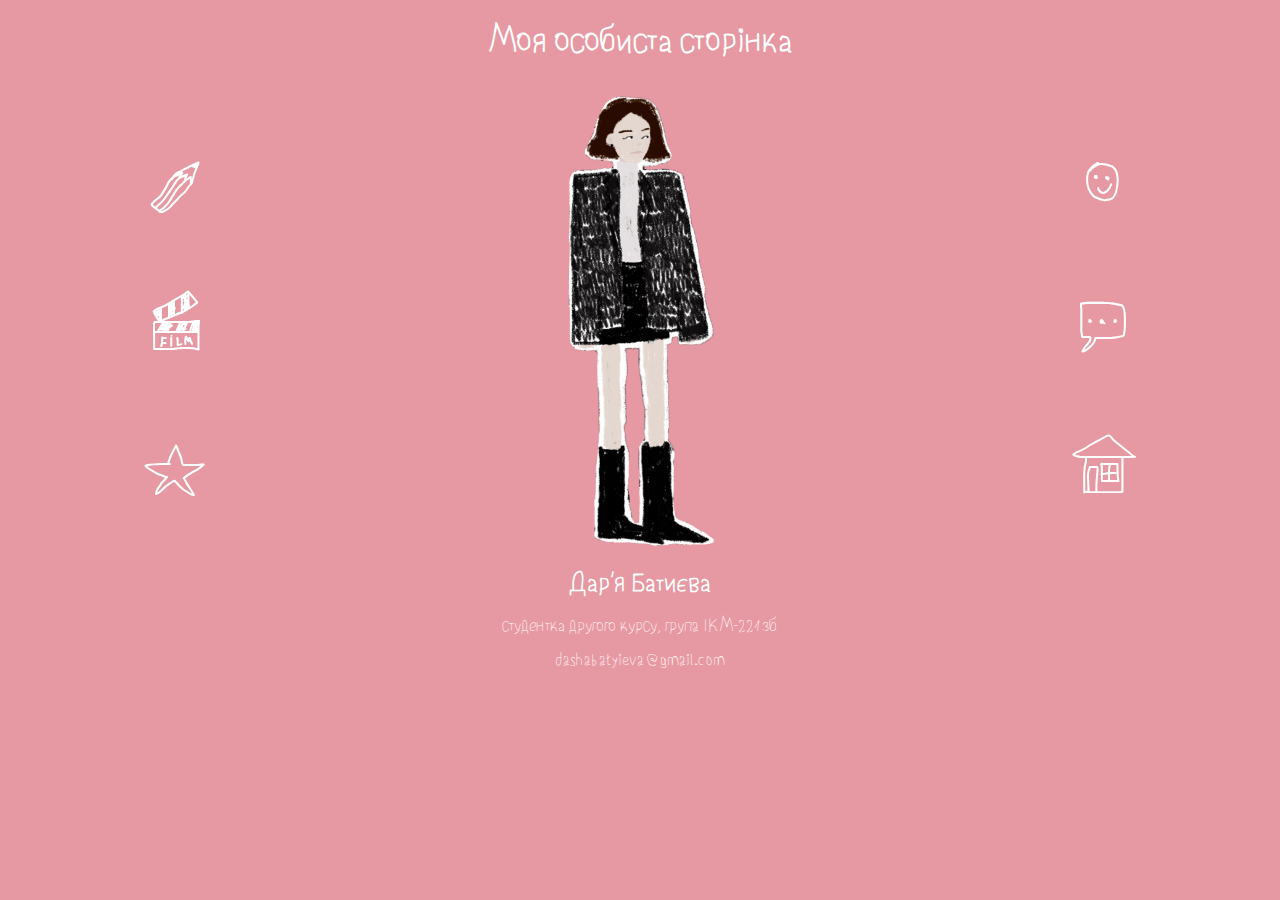
<file: index.html>
<!DOCTYPE html>
<html>
<head>
    <meta charset="UTF-8">
    <title>Моя особиста сторінка</title>
    <link rel="stylesheet" href="style.css">
</head>

<body>
    <h1 align="center">Моя особиста сторінка</h1>
	
	<div class="page-wrapper">
	  <div class="left-panel-wrapper">
		<div class="left-panel">
			<p><a href="pages/subjects.html"> ✏ </a></p>
			<p><a href="pages/movies.html"> 🎬 </a></p>
			<p><a href="pages/description.html"> ☆ </a></p>
		</div>
	  </div>
	  
	  <div class="content-wrapper">
		<div class="content">
		 <p class="image">
			<img src="img/dasha.PNG" alt="я" height="450">
		</p>
			<h2 align="center">Дар'я Батиєва</h2>
			<p align="center">студентка другого курсу, групa ІКМ-221зб</p>
			<p class="mail">
			<a href="mailto:dashabatyieva@gmail.com">dashabatyieva@gmail.com</a>
			</p>
		</div>
	  </div>
	  
	  <div class="right-panel-wrapper">
		<div class="right-panel">
			<p><a href="pages/mood.html"> ☺ </a></p>
			<p><a href="pages/quote.html"> 💬 </a></p>
			<p><a href="pages/hometown.html"> 🏠 </a></p>
		</div>
	  </div>
	</div>
</body>
</html>
</file>
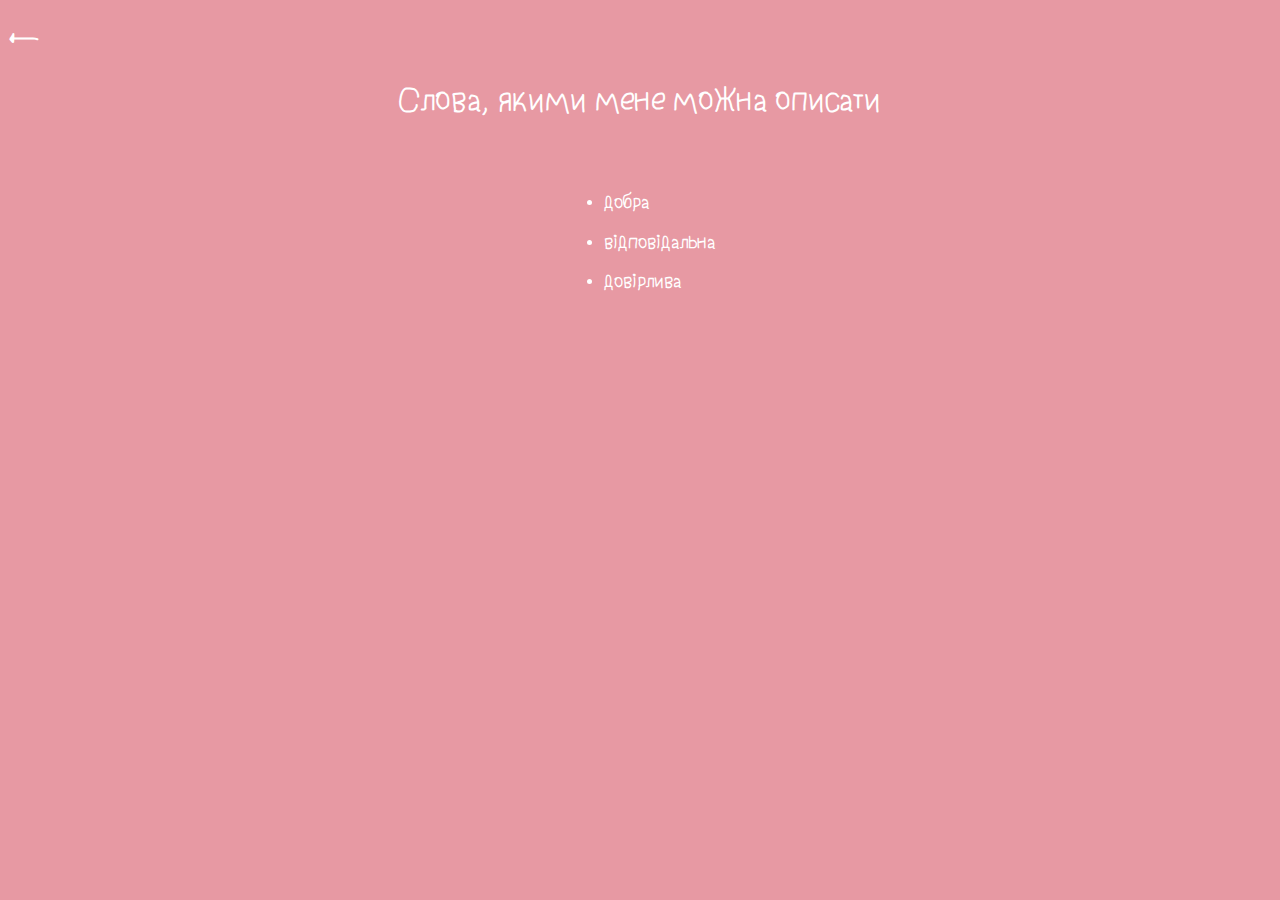
<file: pages/description.html>
<!DOCTYPE html>
<html>
<head>
    <meta charset="UTF-8">
    <title>Слова, якими мене можна описати</title>
    <link rel="stylesheet" href="../style.css">	
</head>

<body>
	<h1><a href="../index.html"> ← </a></h1>
	<h1 align="center">Слова, якими мене можна описати</h1>
	<br>
	
	<div class="dsc">
		<ul class="center">
			<li><h3>добра</h3></li>
			<li><h3>відповідальна</h3></li>
			<li><h3>довірлива</h3></li>
		</ul>
	</div>
</body>
</html>
</file>
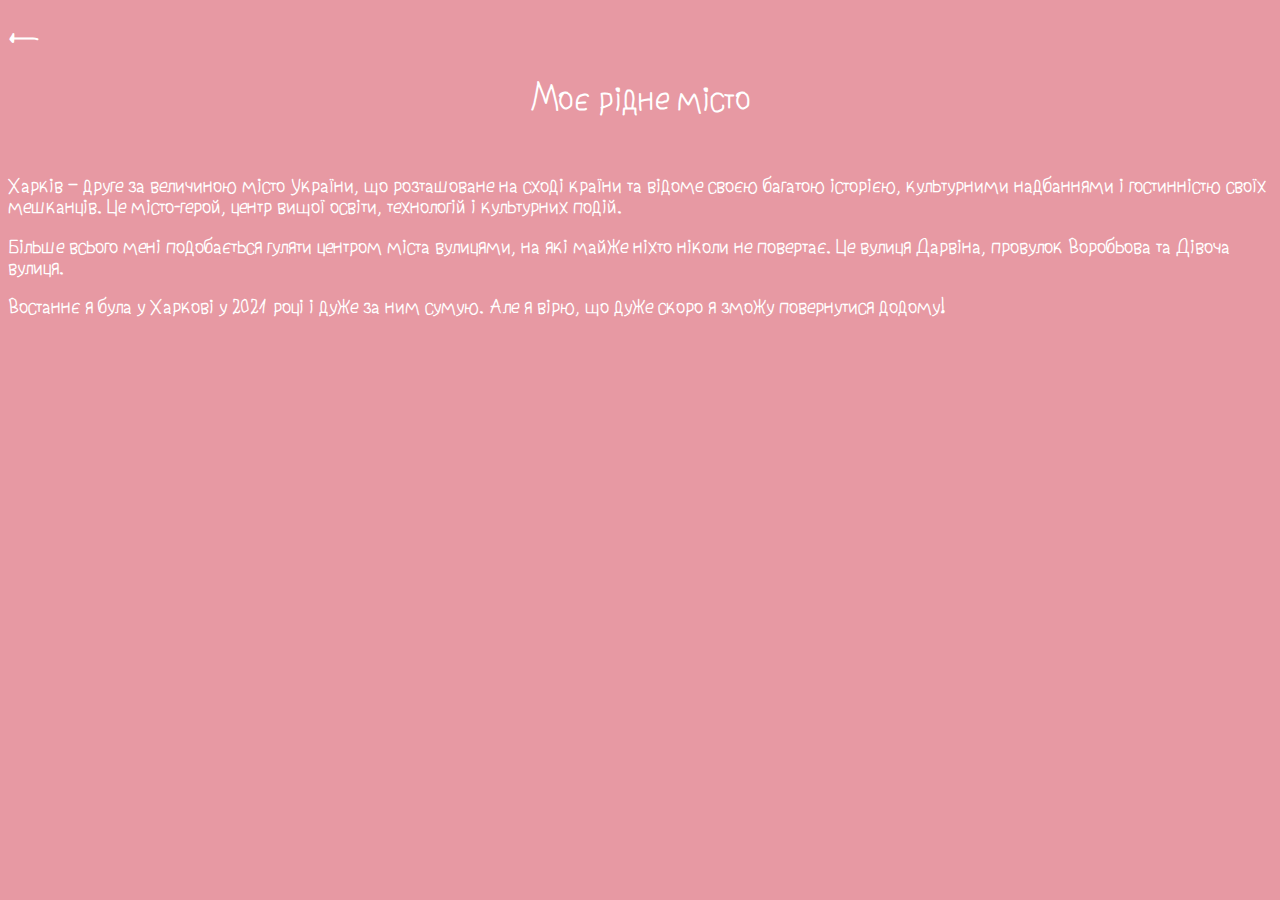
<file: pages/hometown.html>
<!DOCTYPE html>
<html>
<head>
    <meta charset="UTF-8">
    <title>Моє рідне місто</title>
    <link rel="stylesheet" href="../style.css">	
</head>

<body>
	<h1><a href="../index.html"> ← </a></h1>
	<h1 align="center">Моє рідне місто</h1>
	<br>
	
	<h3><p>Харків – друге за величиною місто України, що розташоване на сході країни та відоме своєю багатою історією, культурними надбаннями і гостинністю своїх мешканців. Це місто-герой, центр вищої освіти, технологій і культурних подій.</p></h3>
    <h3><p>Більше всього мені подобається гуляти центром міста вулицями, на які майже ніхто ніколи не повертає. Це вулиця Дарвіна, провулок Воробьова та Дівоча вулиця.</p></h3>
    <h3><p>Востаннє я була у Харкові у 2021 році і дуже за ним сумую. Але я вірю, що дуже скоро я зможу повернутися додому!</p></h3>
	
	<div class="map-container">
        <iframe class="map" src="https://www.google.com/maps/embed?pb=!1m18!1m12!1m3!1d2561.7682760573156!2d36.2315701157244!3d49.987500229113465!2m3!1f0!2f0!3f0!3m2!1i1024!2i768!4f13.1!3m3!1m2!1s0x40dd61dd00e11a93%3A0xb539d7eb5102136a!2z0JHRgNC40YHQsNC40YbQvdC40LrRgiDQkdGA0LzQsNGC0LAg0KHQvtC70LzRgdC60LDRjyDQvtCx0LvQsNGB0LjQujog0JfQsNGB0YLQtdCy0YHQutC40YbQvdCwLCA0MzAwMA!5e0!3m2!1suk!2sua!4v1608217398743!5m2!1suk!2sua" frameborder="0" style="border:0;" allowfullscreen="" aria-hidden="false" tabindex="0"></iframe>
    </div>
</body>
</html>
</file>
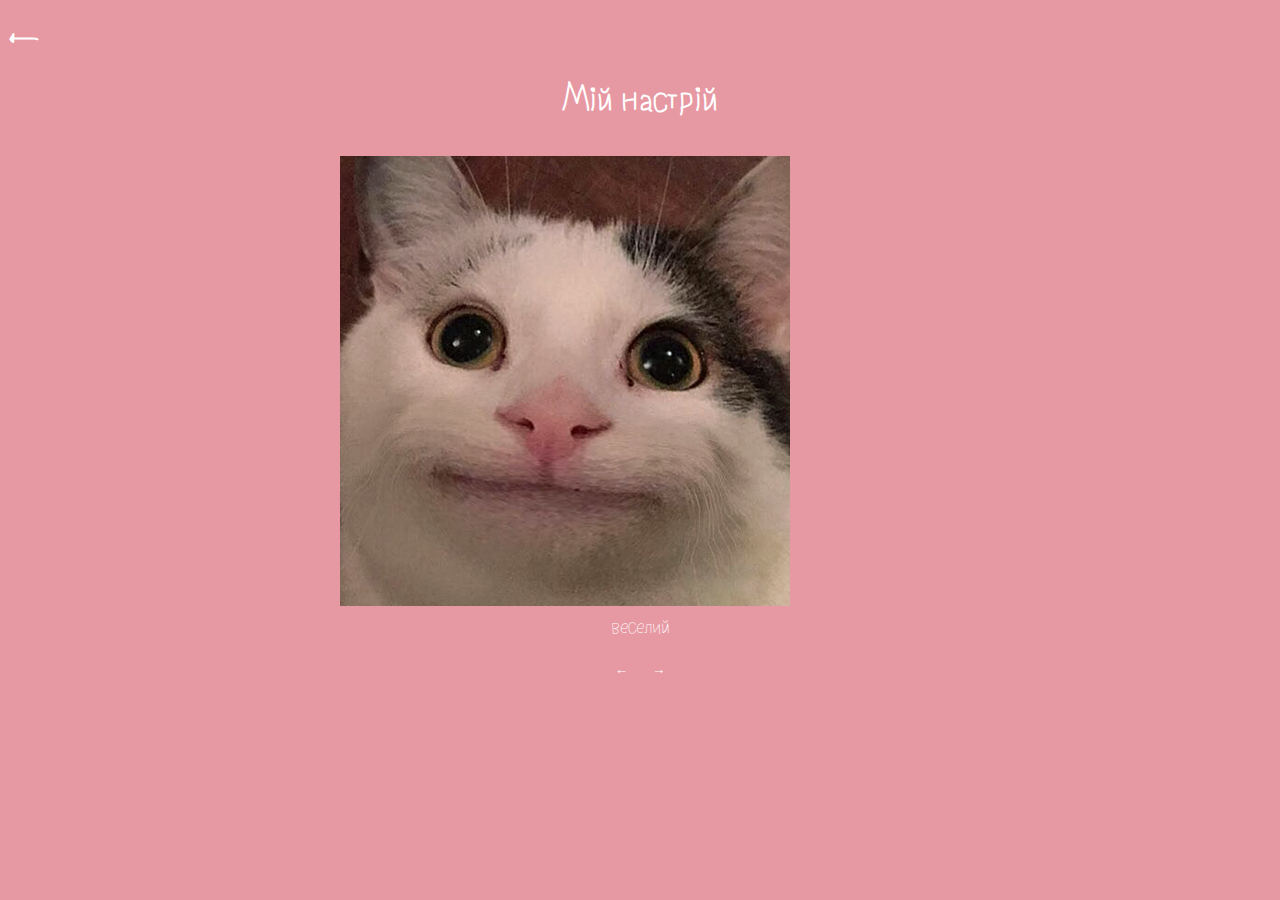
<file: pages/mood.html>
<!DOCTYPE html>
<html>
<head>
    <meta charset="UTF-8">
    <title>Мій настрій</title>
    <link rel="stylesheet" href="../style.css">	
</head>

<body>
	<h1><a href="../index.html"> ← </a></h1>
	<h1 align="center">Мій настрій</h1>
	<br>
    <div class="gallery-container">
        <img class="gallery-image" src="../img/kotik1.png" alt="веселий настрій">
        <img class="gallery-image" src="../img/kotik2.jpg" alt="сумний настрій">
        <img class="gallery-image" src="../img/kotik3.png" alt="настрій зараз">
        <p class="gallery-text">Мій настрій</p>
        <div class="gallery-controls">
            <button class="prev-button" onclick="prevImage()">←</button>
            <button class="next-button" onclick="nextImage()">→</button>
        </div>
    </div>

    <script>
        var currentIndex = 0;
        var images = document.querySelectorAll('.gallery-image');
        var text = document.querySelector('.gallery-text');

        function showImage(index) {
            images[currentIndex].style.display = 'none';
            currentIndex = index;
            images[currentIndex].style.display = 'block';
        }

        function prevImage() {
            var newIndex = currentIndex - 1;
            if (newIndex < 0) {
                newIndex = images.length - 1;
            }
            showImage(newIndex);
            updateText();
        }

        function nextImage() {
            var newIndex = currentIndex + 1;
            if (newIndex >= images.length) {
                newIndex = 0;
            }
            showImage(newIndex);
            updateText();
        }

        function updateText() {
            switch (currentIndex) {
                case 0:
                    text.textContent = 'веселий';
                    break;
                case 1:
                    text.textContent = 'сумний';
                    break;
                case 2:
                    text.textContent = 'зараз (релаксуючий)';
                    break;
                default:
                    break;
            }
        }

        showImage(currentIndex);
        updateText();
    </script>
		
</body>
</html>
</file>
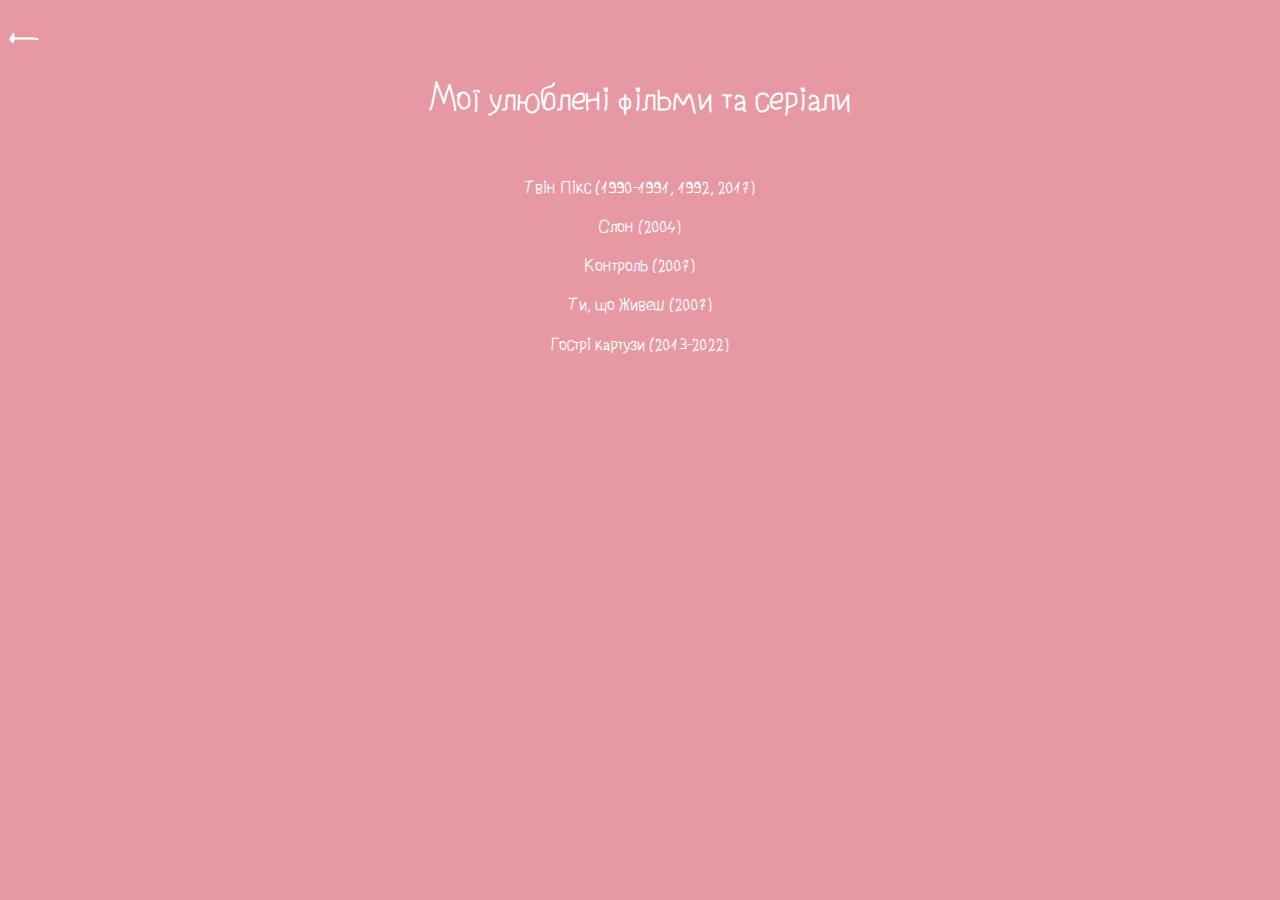
<file: pages/movies.html>
<!DOCTYPE html>
<html>
<head>
    <meta charset="UTF-8">
    <title>Мої улюблені фільми та серіали</title>
    <link rel="stylesheet" href="../style.css">	
</head>

<body>
	<h1><a href="../index.html"> ← </a></h1>
	<h1 align="center">Мої улюблені фільми та серіали</h1>
	<br>
	
	<h4 align="center"> <a href="https://www.imdb.com/title/tt0098936/?ref_=nv_sr_srsg_0_tt_8_nm_0_q_%25D1%2582%25D0%25B2%25D0%25B8%25D0%25BD"> Твін Пікс (1990-1991, 1992, 2017)  </a></h4>
	<h4 align="center"> <a href="https://www.imdb.com/title/tt0363589/?ref_=nv_sr_srsg_0_tt_8_nm_0_q_%25D1%2581%25D0%25BB%25D0%25BE%25D0%25BD"> Слон (2004) </a></h4>
      <h4 align="center"> <a href="https://www.imdb.com/title/tt0421082/"> Контроль (2007) </a></h4>
	<h4 align="center"> <a href="https://www.imdb.com/title/tt0445336/?ref_=nv_sr_srsg_0_tt_8_nm_0_q_du%2520leva"> Ти, що живеш (2007) </a></h4>
	<h4 align="center"> <a href="https://www.imdb.com/title/tt2442560/?ref_=nv_sr_srsg_4_tt_7_nm_0_q_%25D0%25BE%25D1%2581%25D1%2582"> Гострі картузи (2013-2022) </a></h4>
</body>
</html>
</file>
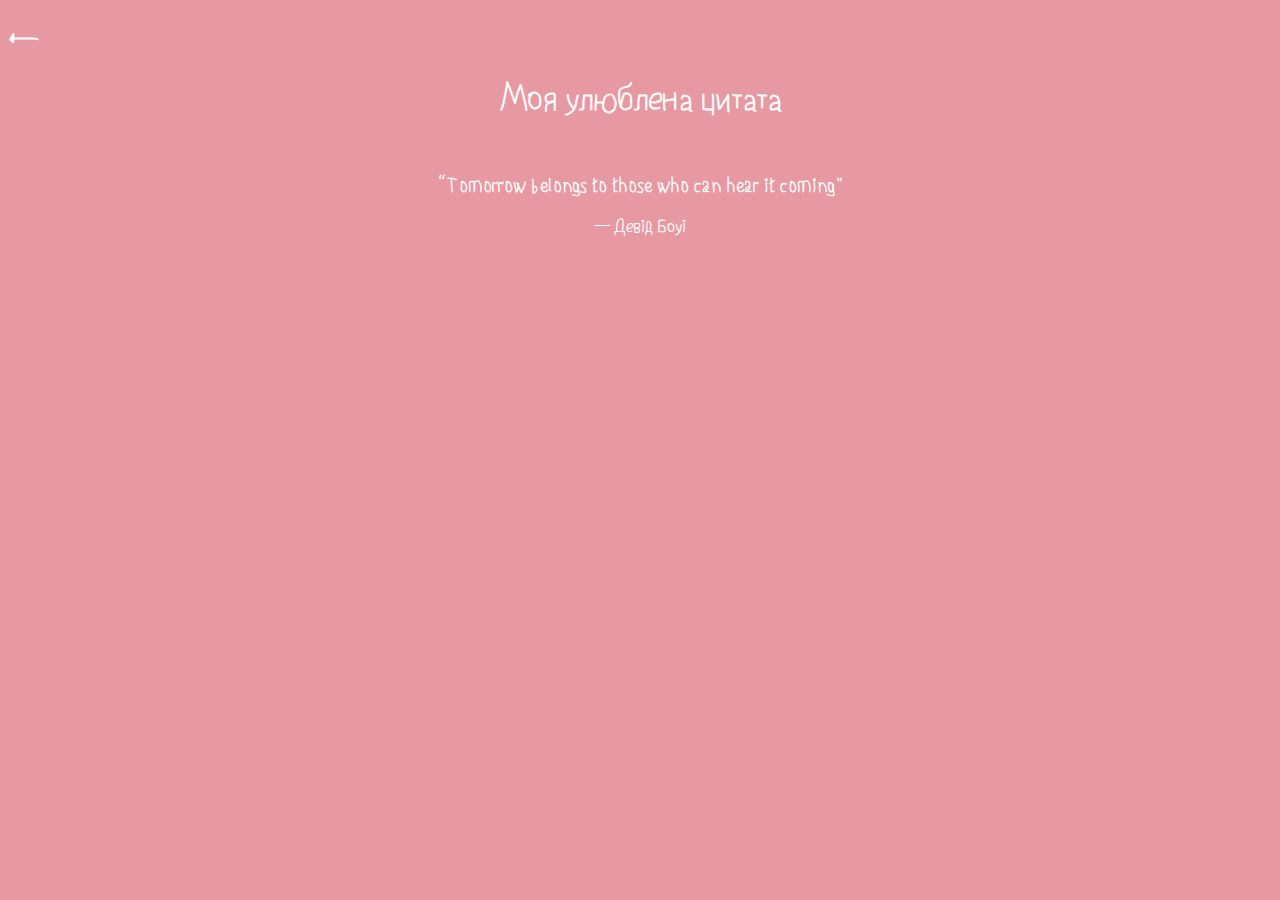
<file: pages/quote.html>
<!DOCTYPE html>
<html>
<head>
    <meta charset="UTF-8">
    <title>Моя улюблена цитата</title>
    <link rel="stylesheet" href="../style.css">	
</head>

<body>
	<h1><a href="../index.html"> ← </a></h1>
	<h1 align="center">Моя улюблена цитата</h1>
	<br>
	
	<h3 align="center"><q cite="https://www.brainyquote.com/quotes/david_bowie_740428">Tomorrow belongs to those who can hear it coming</q></h3>
	<figcaption>
		<h4 align="center">&mdash; Девід Боуі </h4>
	</figcaption>
</body>
</html>
</file>
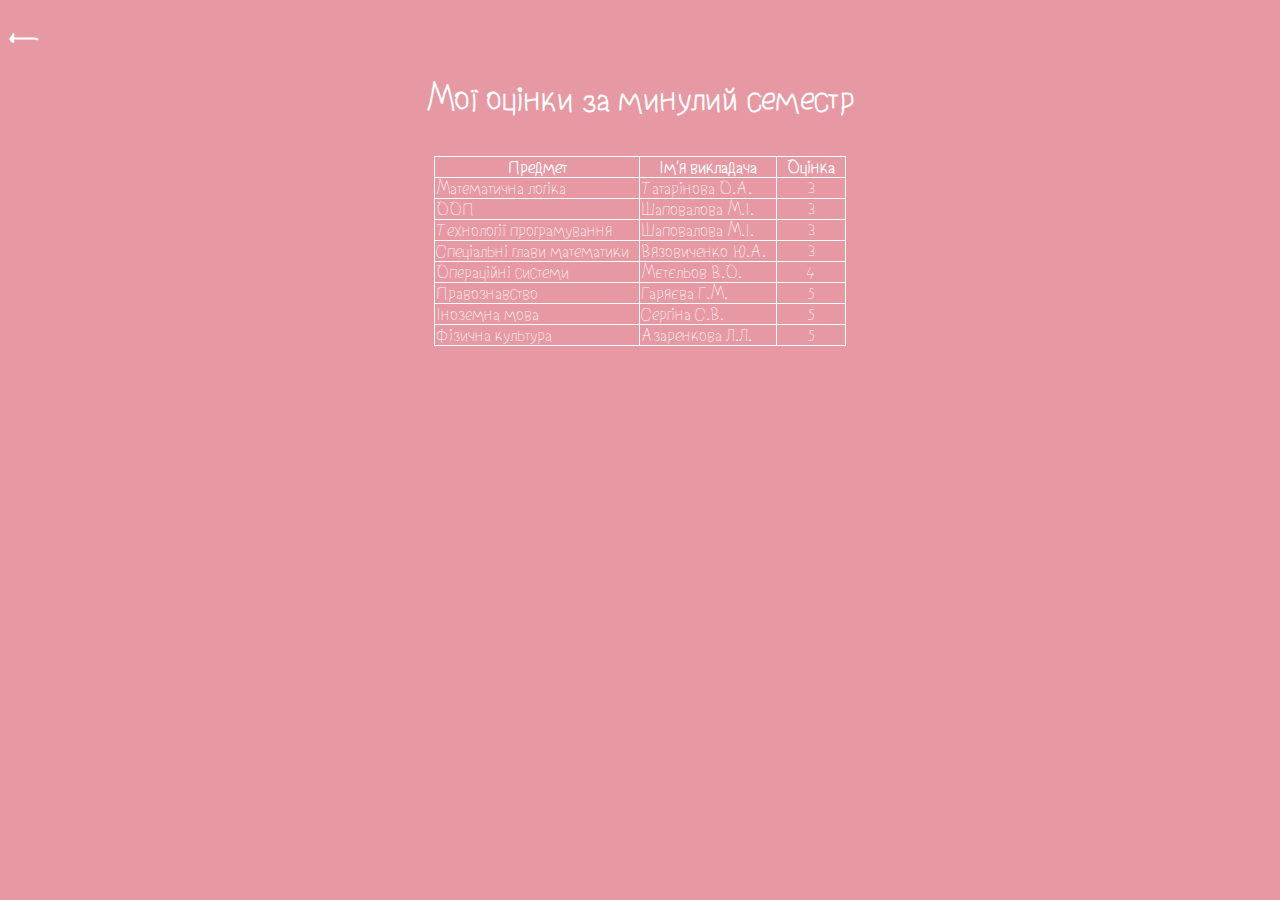
<file: pages/subjects.html>
<!DOCTYPE html>
<html>
<head>
    <meta charset="UTF-8">
    <title>Мої оцінки за минулий семестр</title>
    <link rel="stylesheet" href="../style.css">	
</head>

<body>
	<h1><a href="../index.html"> ← </a></h1>
	<h1 align="center">Мої оцінки за минулий семестр</h1>
	<br>
    <table border="1">
        <thead>
            <tr>
                <th>Предмет</th>
                <th>Ім'я викладача</th>
                <th>Оцінка</th>
            </tr>
        </thead>
        <tbody>
            <tr>
                <td>Математична логіка</td>
                <td>Татарінова О.А.</td>
                <td style="text-align: center; padding-left: 10px;">3</td>
            </tr>
            <tr>
                <td>ООП</td>
                <td>Шаповалова М.І.</td>
                <td style="text-align: center; padding-left: 10px;">3</td>
            </tr>
            <tr>
                <td>Технології програмування</td>
                <td>Шаповалова М.І.</td>
                <td style="text-align: center; padding-left: 10px;">3</td>
            </tr>
            <tr>
                <td>Спеціальні глави математики</td>
                <td>Вязовиченко Ю.А.</td>
                <td style="text-align: center; padding-left: 10px;">3</td>
            </tr>
            <tr>
                <td>Операційні системи</td>
                <td>Мєтєльов В.О.</td>
                <td style="text-align: center; padding-left: 10px;">4</td>
            </tr>
            <tr>
                <td>Правознавство</td>
                <td>Гаряєва Г.М.</td>
                <td style="text-align: center; padding-left: 10px;">5</td>
            </tr>
            <tr>
                <td>Іноземна мова</td>
                <td>Сергіна С.В.</td>
                <td style="text-align: center; padding-left: 10px;">5</td>
            </tr>
            <tr>
                <td>Фізична культура</td>
                <td>Азаренкова Л.Л.</td>
                <td style="text-align: center; padding-left: 10px;">5</td>
            </tr>
        </tbody>
    </table>
</body>
</html>
</file>
<file: style.css>
@font-face {
  font-family: "FTW";
  src: url("fonts/FirstTimeWriting.ttf");
}

body {
    background-color: #E799A3;
	font-family: FTW;
	color: white;
}

.image {
	text-align: center;
}

.mail {
	text-align: center;
}

.page-wrapper {
  display: flex;
  justify-content: space-between;
}

.left-panel-wrapper {
  width: 200px;
}

.left-panel {
  text-align: right;
  font-size: 50pt;
}

.right-panel-wrapper {
  width: 200px;
}

.right-panel {
  text-align: left;
  font-size: 50pt;
}

.content-wrapper {
  width: calc(100% - 400px);
  padding: 0 30px;
}

a {
	text-decoration: none;
	color: white;
}

a:visited {
	text-decoration: none;
	color: white;
}

table {
	table-layout: fixed;
	border-collapse: collapse;
	border: white;
	margin: auto;
}

th {
	padding-left: 10px;
	padding-right: 10px;
}

td {
	padding-right: 10px;
}

.dsc {
	width: 100%;
	text-align: center;
}

.center {
	display: inline-block;
}

li {
	text-align: left;
}

.gallery-container {
    text-align: center;
    max-width: 600px;
    margin: auto;
	align-items: center;
	position: relative;
}
		
.gallery-image {
    max-width: 100%;
    display: none;
	text-align: center;
}

.gallery-text {
    font-size: 18px;
    margin-top: 10px;
}
        
.gallery-controls {
    text-align: center;
    margin-top: 20px;
}

.prev-button, .next-button {
    padding: 5px 10px;
    background-color: #E799A3;
    color: white;
    border: none;
    cursor: pointer;
}

.map {
    width: 100%;
    height: 300px;
}
</file>
